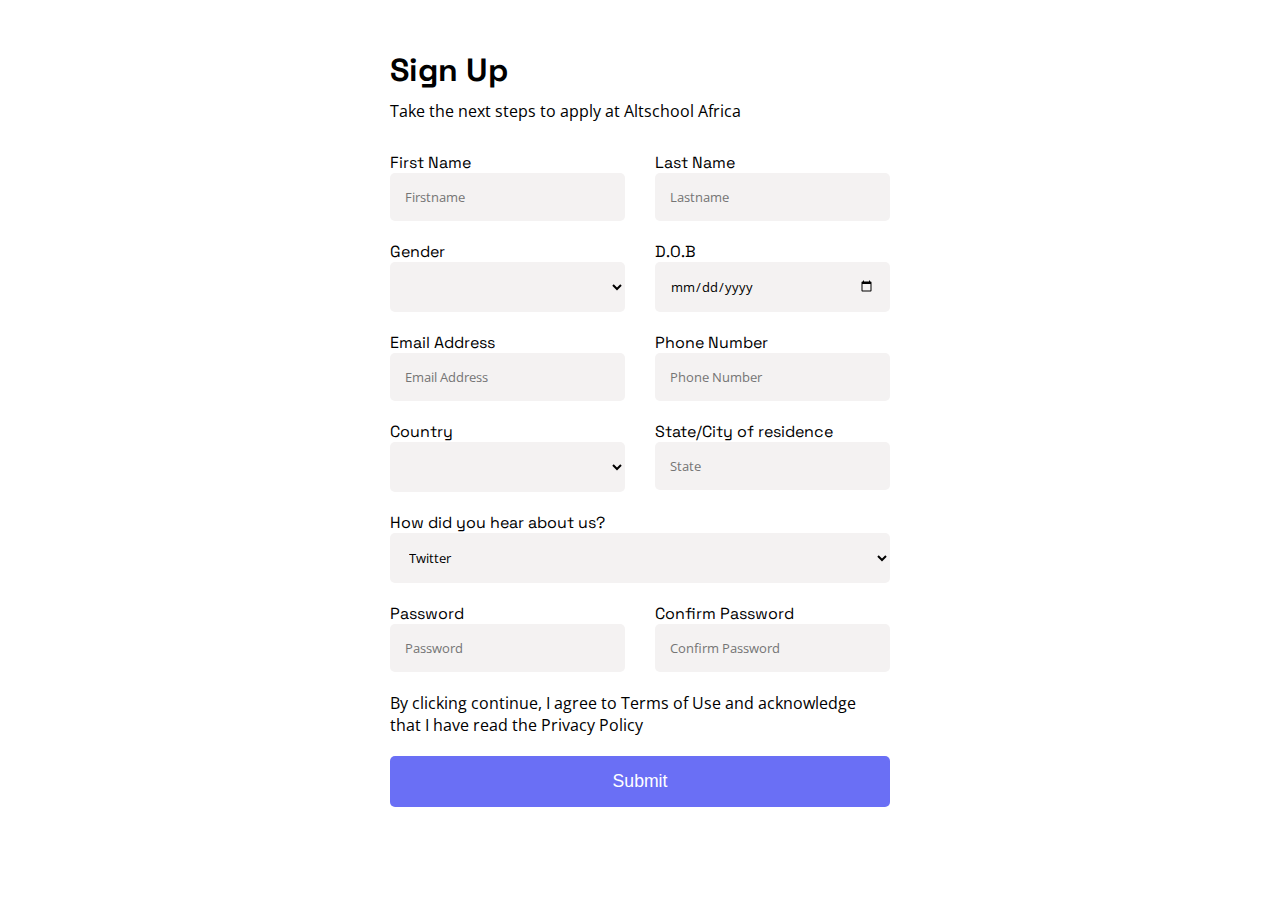
<file: form.html>
<!DOCTYPE html>
<html lang="en">
<head>
    <meta charset="UTF-8">
    <meta name="viewport" content="width=device-width, initial-scale=1.0">
    <link rel="stylesheet" href="./assets/styles/form.css">
    <title>Form</title>
</head>
<body>
    <form action="https://altschoolafrica.com" method="get">
        <div class="title">
            <h1>Sign Up</h1>
            <p>Take the next steps to apply at Altschool Africa</p>
        </div>
        <div>
            <span>
                <label for="firstname">First Name</label>
                <input type="text" name="firstname" placeholder="Firstname" />
            </span>
            <span>
                <label for="lastname">Last Name</label>
                <input type="text" name="lastname"  placeholder="Lastname" />
            </span>
        </div>

        <div>
            <span>
                <label for="Gender">Gender</label>
                <select name="Gender" id="" aria-placeholder="Select gender">
                    <option value=""></option>
                    <option value="male">Male</option>
                    <option value="female">Female</option>
                </select>
            </span>
            <span>
                <label for="date">D.O.B</label>
                <input type="date" name="date"/>
            </span>
        </div>
        <div>
            <span>
                <label for="email">Email Address</label>
                <input type="email" name="email" placeholder="Email Address">
            </span>
            <span>
                <label for="phone">Phone Number</label>
                <input type="number" name="phone" placeholder="Phone Number">
            </span>
        </div>
        <div>
            <span>
                <label for="country">Country</label>
                <select name="country" id="">
                    <option value=""></option>
                    <option value="Nigeria">Nigeria</option>
                    <option value="Ghana">Ghana</option>
                    <option value="USA">USA</option>
                    <option value="Kenya">Kenya</option>
                </select>
            </span>
            <span>
                <label for="state">State/City of residence</label>
                <input type="text" name="state" placeholder="State" />
            </span>
        </div>
        <div class="how-channel">
            <label for="channel">How did you hear about us?</label>
            <select name="channel">
                <option value="Twitter">Twitter</option>
                <option value="LinkedIn">LinkedIn</option>
                <option value="Facebook">Facebook</option>
                <option value="YouTube">YouTube</option>
                <option value="Twitch">Twitch</option>
                <option value="Referral">Twitter</option>
            </select>
        </div>
        <div>
            <span>
                <label for="password">Password </label>
                <input type="password" name="password" placeholder="Password" >
            </span>
            <span>
                <label for="confirm_pw">Confirm Password</label>
                <input type="password" name="confirm_pw" placeholder="Confirm Password">
            </span>
        </div>
        <p>By clicking continue, I agree to  Terms of Use and acknowledge that I
            have read the  Privacy Policy</p>
        <button type="submit">Submit</button>
    </form>
</body>
</html>
</file>
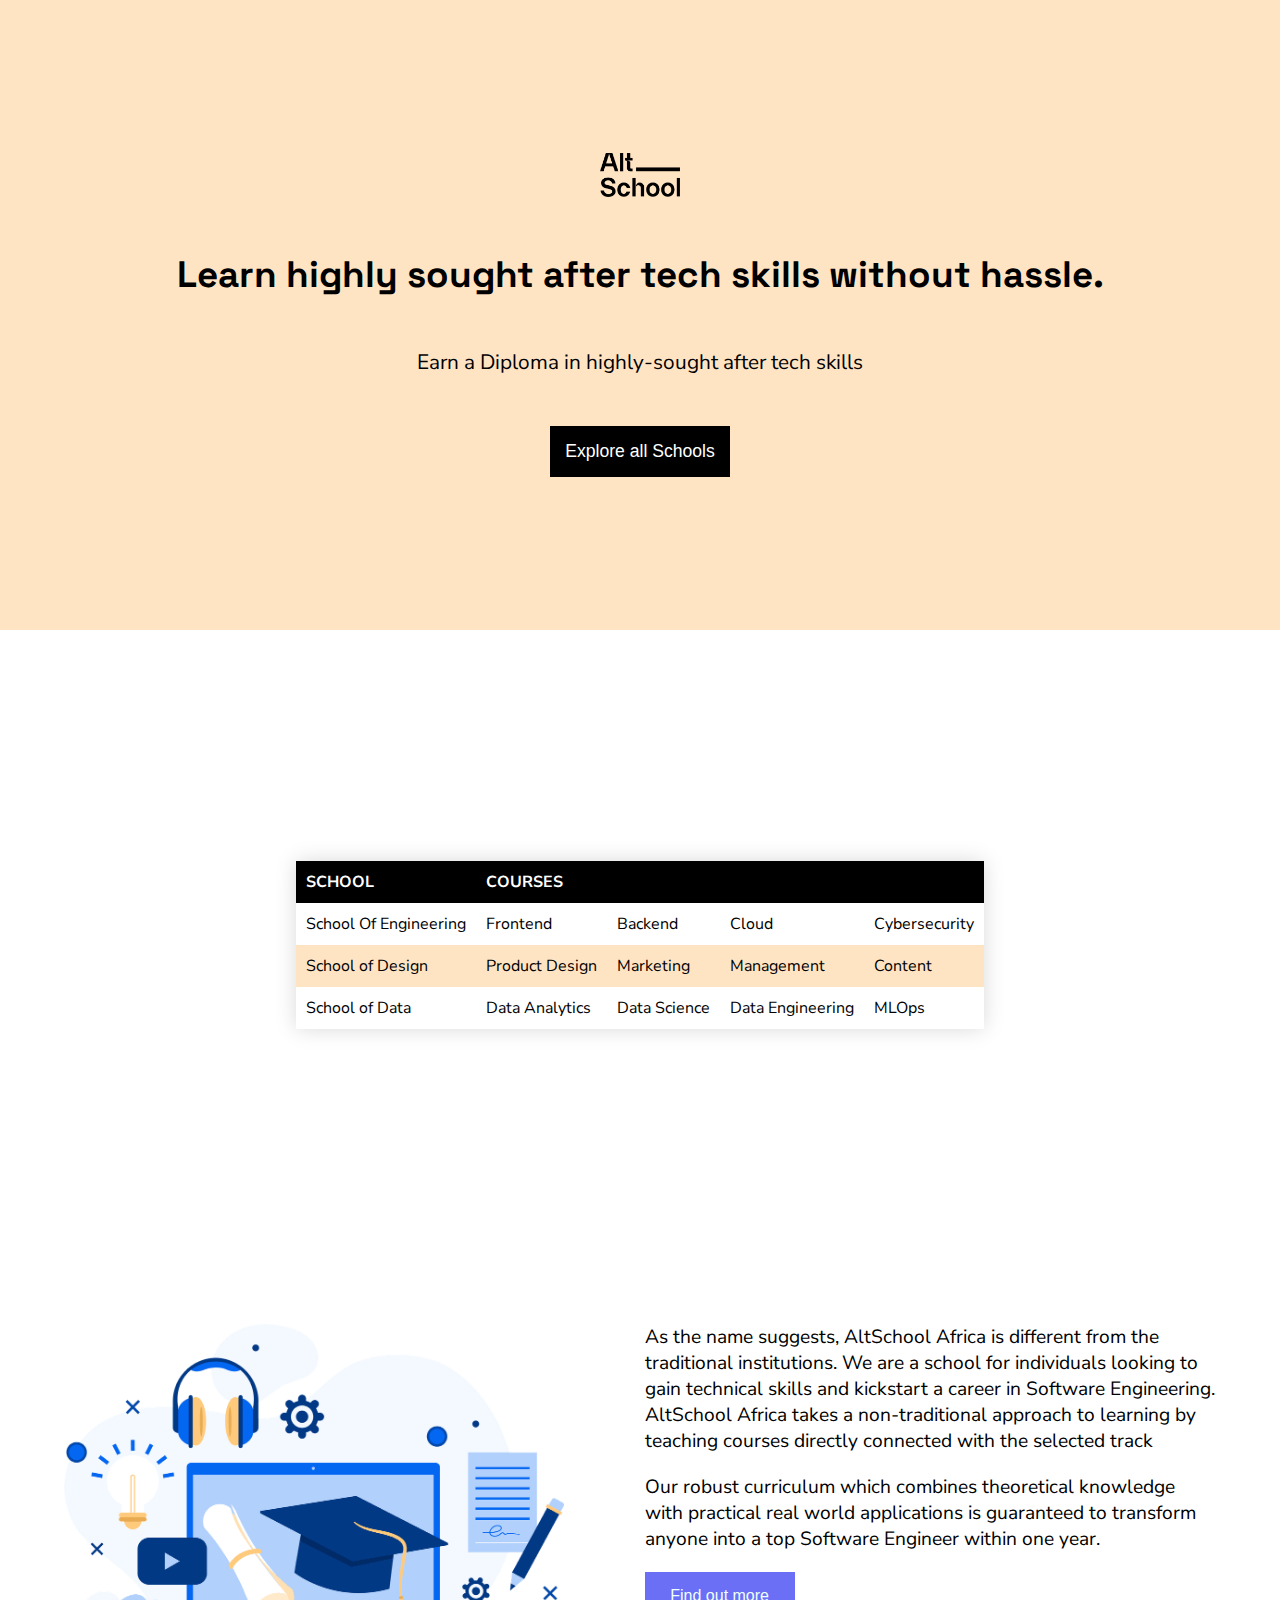
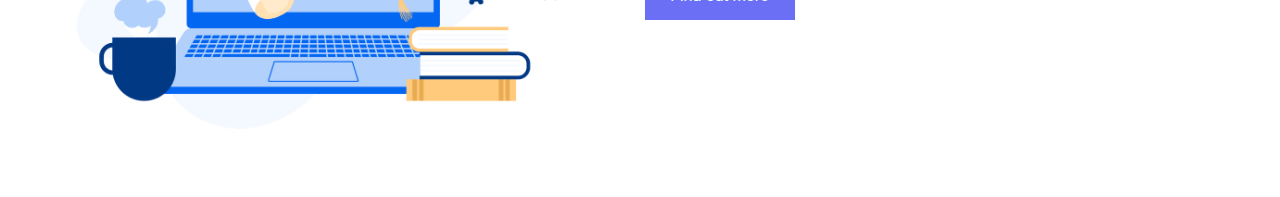
<file: table.html>
<!DOCTYPE html>
<html lang="en">
<head>
    <meta charset="UTF-8">
    <meta name="viewport" content="width=device-width, initial-scale=1.0">
    <link rel="stylesheet" href="./assets/styles/table.css">
    <title>AltSchool Schools</title>
</head>
<body>
    <main>
        <section class="hero">
            <a href="/index.html"><img src="./assets/img/altschool logo.png" alt="" width="80px"> </a>
            <h1>Learn highly sought after tech skills without hassle.</h1></a>
            <p>Earn a Diploma in highly-sought after tech skills</p>
            <button>Explore all Schools</button>
        </section>
        <section class="table">
            <table>
                <thead>
                    <td><b>SCHOOL</b></td>
                    <td><b>COURSES</b></td>
                    <td></td>
                    <td></td>
                    <td></td>
                </thead>
                <tr>
                    <td>School Of Engineering</td>
                    <td>Frontend</td>
                    <td>Backend</td>
                    <td>Cloud</td>
                    <td>Cybersecurity</td>
                </tr>
                <tr>
                    <td>School of Design</td>
                    <td>Product Design</td>
                    <td>Marketing</td>
                    <td>Management</td>
                    <td>Content</td>
                </tr>
                <tr>
                    <td>School of Data</td>
                    <td>Data Analytics</td>
                    <td>Data Science</td>
                    <td>Data Engineering</td>
                    <td>MLOps</td>
                </tr>
            </table>
        </section>
        <section class="details">
            <div><img src="./assets/img/https___res.cloudinary.com_talentql-inc_image_upload_v1703728439_student-portal_academic_zzg4hi.png" alt="" width="500px"></div>
            <div>
                <p>As the name suggests, AltSchool Africa is different from the traditional institutions. We are a school for individuals looking to gain technical skills and kickstart a career in Software Engineering. AltSchool Africa takes a non-traditional approach to learning by teaching courses directly connected with the selected track </p>
                <p> Our robust curriculum which combines theoretical knowledge with practical real world applications is guaranteed to transform anyone into a top Software Engineer within one year.</p>
                <button>Find out more</button>
            </div>
        </section>
    </main>
</body>
</html>
</file>
<file: assets/styles/form.css>
@import url('https://fonts.googleapis.com/css2?family=Nunito+Sans:ital,opsz,wght@0,6..12,200..1000;1,6..12,200..1000&family=Open+Sans:ital,wght@0,300..800;1,300..800&family=Satisfy&family=Space+Grotesk:wght@300..700&display=swap');

*{
    padding: 0;
    margin: 0;
    box-sizing: border-box;
}

:root{
    --Open-Sans : "Open Sans", system-ui;
    --space-grotesk: "Space Grotesk", sans-serif;
}

body{
    display: flex;
    justify-content: center;
    align-items: center;
}

form{
    margin: 50px;
    display: flex;
    flex-direction: column;
    justify-content: center;
    align-items: center;
    width: 500px;
    gap: 20px;
}

.title{
    display: block;
}

.title h1{
    margin-bottom: 10px;
    font-family: var(--space-grotesk);
}

.title p{
    margin-bottom: 10px;

}

form div{
    display: flex;
    width: 100%;
    justify-content: space-between;
    gap: 30px;

}

form div span{
    display: flex;
    width: 50%;
    flex-direction: column;
}

form div input, select{
    padding: 15px;
    font-family: var(--Open-Sans);
    outline: none;
    border-radius: 5px;
    border: none;
    background: rgb(244, 242, 242);

}

form div input:focus{
    border: 1.5px solid rgb(106, 111, 245);
}

form div label{
    font-family: var(--space-grotesk);
}

.how-channel{
    display: flex;
    flex-direction: column;
    gap:0px;
}

form p{
    font-family:  var(--Open-Sans);
}

button{
    width: 100%;
    padding: 15px;
    font-size: 1.1rem;
    background-color: rgb(106, 111, 245);
    border: none;
    border-radius: 5px;
    color: rgb(255, 255, 255);
}
</file>
<file: assets/styles/table.css>
@import url('https://fonts.googleapis.com/css2?family=Nunito+Sans:ital,opsz,wght@0,6..12,200..1000;1,6..12,200..1000&family=Open+Sans:ital,wght@0,300..800;1,300..800&family=Satisfy&family=Space+Grotesk:wght@300..700&display=swap');


*{
    padding: 0;
    margin: 0;
    box-sizing: border-box;
}

:root{
    --Nunito-Sans : "Nunito Sans", system-ui;
    --Open-Sans : "Open Sans", system-ui;
    --space-grotesk: "Space Grotesk", sans-serif;
}

.hero{
    display: flex;
    flex-direction: column;
    justify-content: center;
    align-items: center;
    height: 70vh;
    gap: 50px;
    background-color: bisque;
}

.hero h1{
    font-family: var(--space-grotesk);
    font-size: 2.3rem;
}

.hero p{
    font-family: var(--Nunito-Sans);
    font-size: 1.3rem;
}

.hero button{
    padding: 15px;
    background-color: black;
    color: white;
    border: none;
    font-size: 1.1rem;
}

.table {
    display: flex;
    justify-content: center;
    align-items: center;
    height: 70vh;
}

table{
    border-collapse: collapse;
    box-shadow: 0 0 20px rgba(0, 0, 0, 0.15);
    margin: 50px 0px;
}

table thead{
    background-color: black;
    color: rgb(255, 255, 255);

}

table tr td{
    padding: 10px;
    font-family: var(--Nunito-Sans);
}

table tr:nth-of-type(even){
    background-color: bisque;
}

.details{
    display: flex;
    justify-content: center;
    padding: 5%;
    gap: 7%;

}

.details div:nth-child(2){
    display: flex;
    flex-direction: column;
    gap: 20px;
    font-family: var(--Nunito-Sans);
    font-size: 1.2rem;
}

.details button{
    width: 150px;
    padding: 15px;
    font-size: 1rem;
    background-color: rgb(106, 111, 245);
    border: none;
    color: azure;
}
</file>
